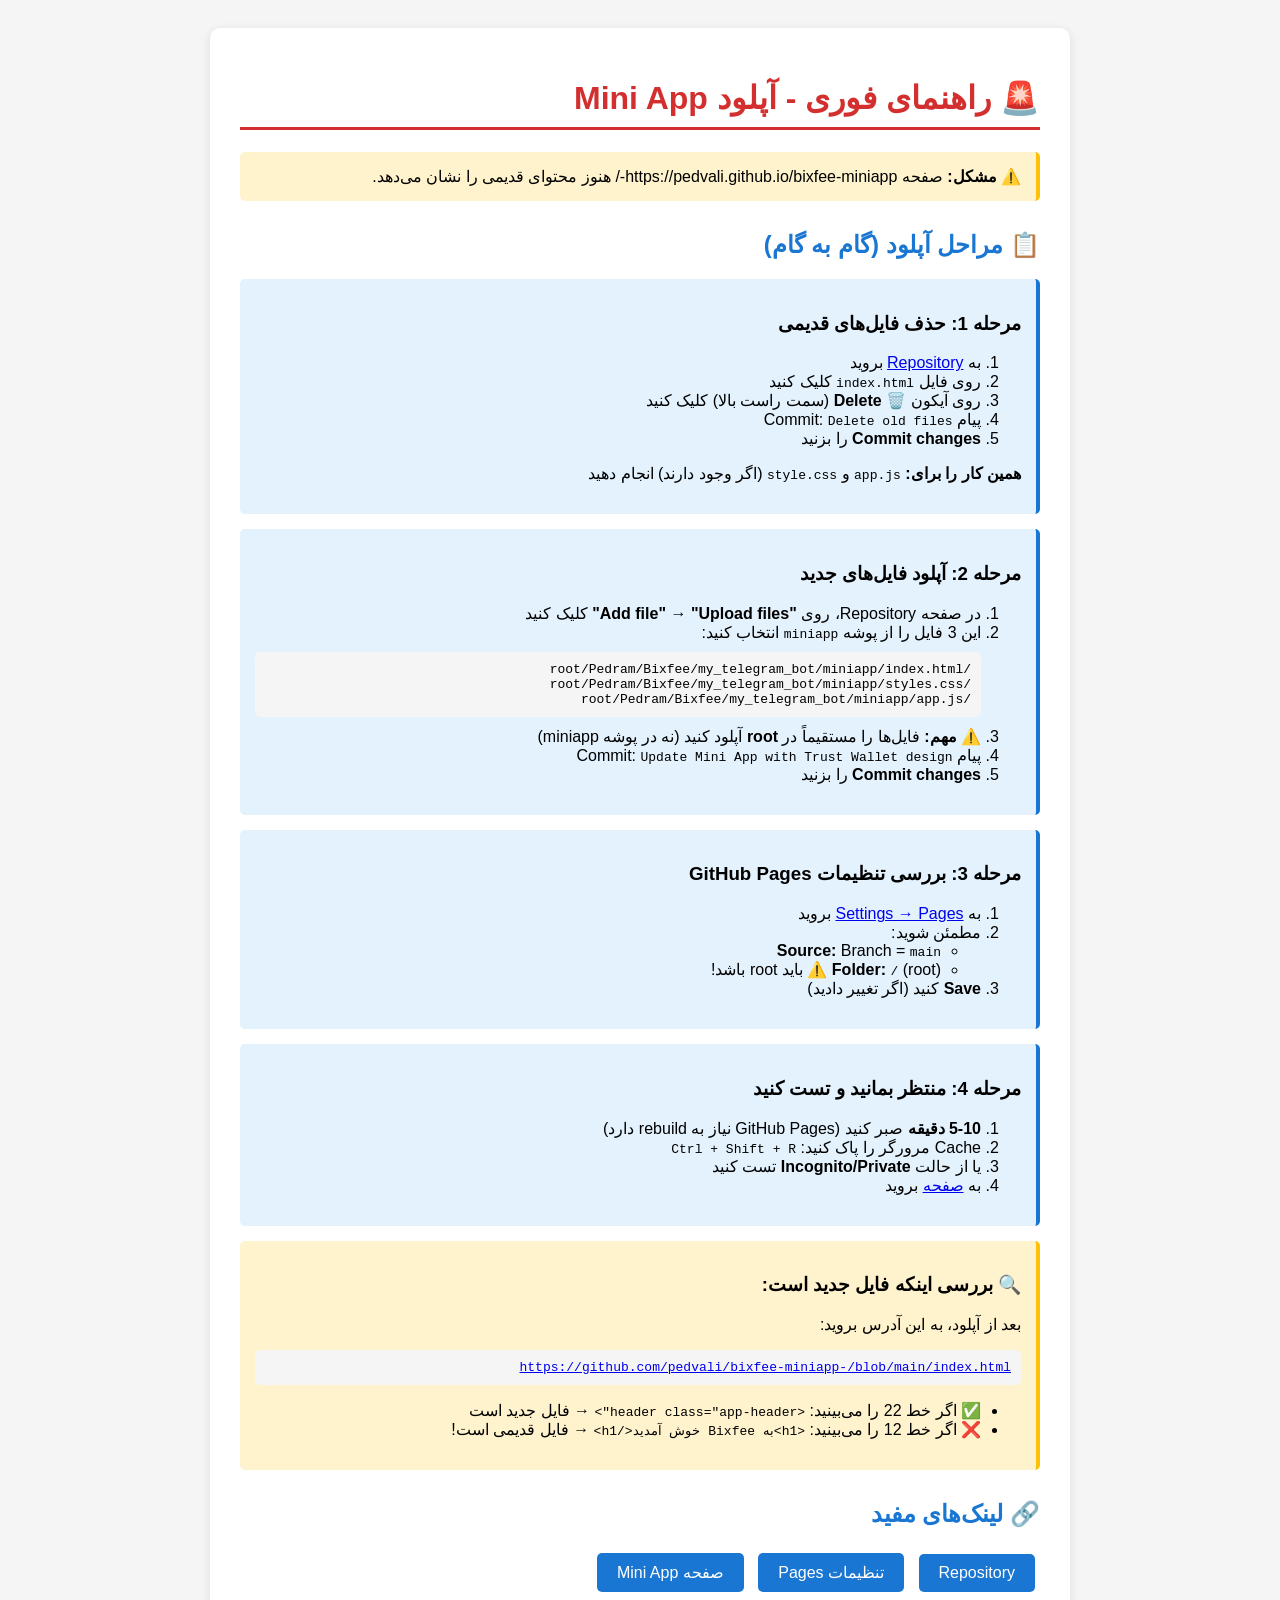
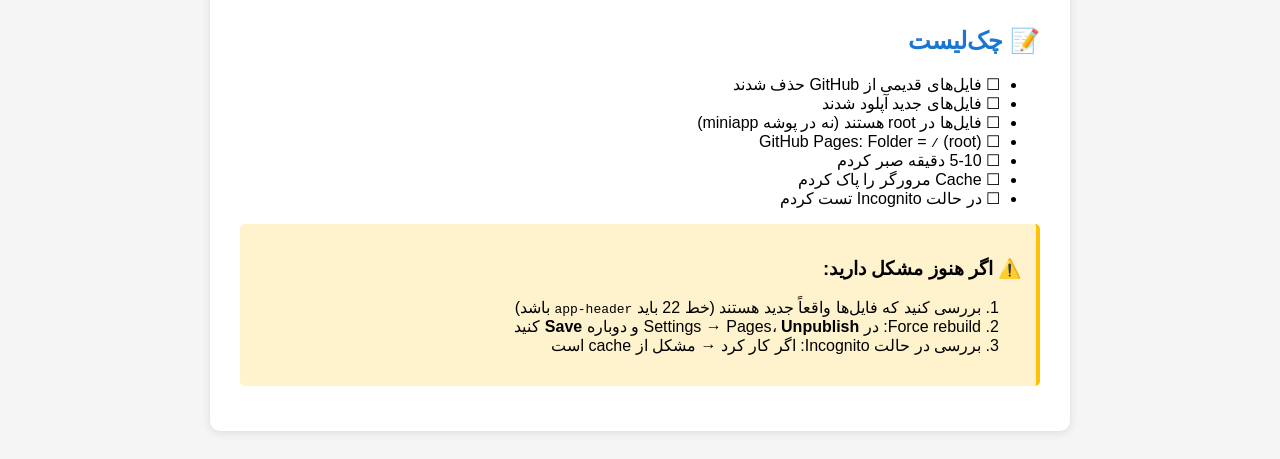
<file: آپلود_فوری.html>
<!DOCTYPE html>
<html lang="fa" dir="rtl">
<head>
    <meta charset="UTF-8">
    <title>راهنمای آپلود فوری</title>
    <style>
        body {
            font-family: Tahoma, Arial;
            direction: rtl;
            padding: 20px;
            background: #f5f5f5;
        }
        .container {
            max-width: 800px;
            margin: 0 auto;
            background: white;
            padding: 30px;
            border-radius: 10px;
            box-shadow: 0 2px 10px rgba(0,0,0,0.1);
        }
        h1 {
            color: #d32f2f;
            border-bottom: 3px solid #d32f2f;
            padding-bottom: 10px;
        }
        h2 {
            color: #1976d2;
            margin-top: 30px;
        }
        .step {
            background: #e3f2fd;
            padding: 15px;
            margin: 15px 0;
            border-right: 4px solid #1976d2;
            border-radius: 5px;
        }
        .important {
            background: #fff3cd;
            padding: 15px;
            margin: 15px 0;
            border-right: 4px solid #ffc107;
            border-radius: 5px;
        }
        .code {
            background: #f5f5f5;
            padding: 10px;
            border-radius: 5px;
            font-family: monospace;
            margin: 10px 0;
        }
        .btn {
            display: inline-block;
            background: #1976d2;
            color: white;
            padding: 10px 20px;
            text-decoration: none;
            border-radius: 5px;
            margin: 5px;
        }
        .btn:hover {
            background: #1565c0;
        }
    </style>
</head>
<body>
    <div class="container">
        <h1>🚨 راهنمای فوری - آپلود Mini App</h1>
        
        <div class="important">
            <strong>⚠️ مشکل:</strong> صفحه https://pedvali.github.io/bixfee-miniapp-/ هنوز محتوای قدیمی را نشان می‌دهد.
        </div>

        <h2>📋 مراحل آپلود (گام به گام)</h2>

        <div class="step">
            <h3>مرحله 1: حذف فایل‌های قدیمی</h3>
            <ol>
                <li>به <a href="https://github.com/pedvali/bixfee-miniapp-" target="_blank">Repository</a> بروید</li>
                <li>روی فایل <code>index.html</code> کلیک کنید</li>
                <li>روی آیکون <strong>🗑️ Delete</strong> (سمت راست بالا) کلیک کنید</li>
                <li>پیام Commit: <code>Delete old files</code></li>
                <li><strong>Commit changes</strong> را بزنید</li>
            </ol>
            <p><strong>همین کار را برای:</strong> <code>app.js</code> و <code>style.css</code> (اگر وجود دارند) انجام دهید</p>
        </div>

        <div class="step">
            <h3>مرحله 2: آپلود فایل‌های جدید</h3>
            <ol>
                <li>در صفحه Repository، روی <strong>"Add file"</strong> → <strong>"Upload files"</strong> کلیک کنید</li>
                <li>این 3 فایل را از پوشه <code>miniapp</code> انتخاب کنید:
                    <div class="code">
                        /root/Pedram/Bixfee/my_telegram_bot/miniapp/index.html<br>
                        /root/Pedram/Bixfee/my_telegram_bot/miniapp/styles.css<br>
                        /root/Pedram/Bixfee/my_telegram_bot/miniapp/app.js
                    </div>
                </li>
                <li><strong>⚠️ مهم:</strong> فایل‌ها را مستقیماً در <strong>root</strong> آپلود کنید (نه در پوشه miniapp)</li>
                <li>پیام Commit: <code>Update Mini App with Trust Wallet design</code></li>
                <li><strong>Commit changes</strong> را بزنید</li>
            </ol>
        </div>

        <div class="step">
            <h3>مرحله 3: بررسی تنظیمات GitHub Pages</h3>
            <ol>
                <li>به <a href="https://github.com/pedvali/bixfee-miniapp-/settings/pages" target="_blank">Settings → Pages</a> بروید</li>
                <li>مطمئن شوید:
                    <ul>
                        <li><strong>Source:</strong> Branch = <code>main</code></li>
                        <li><strong>Folder:</strong> <code>/</code> (root) ⚠️ باید root باشد!</li>
                    </ul>
                </li>
                <li><strong>Save</strong> کنید (اگر تغییر دادید)</li>
            </ol>
        </div>

        <div class="step">
            <h3>مرحله 4: منتظر بمانید و تست کنید</h3>
            <ol>
                <li><strong>5-10 دقیقه</strong> صبر کنید (GitHub Pages نیاز به rebuild دارد)</li>
                <li>Cache مرورگر را پاک کنید: <code>Ctrl + Shift + R</code></li>
                <li>یا از حالت <strong>Incognito/Private</strong> تست کنید</li>
                <li>به <a href="https://pedvali.github.io/bixfee-miniapp-/" target="_blank">صفحه</a> بروید</li>
            </ol>
        </div>

        <div class="important">
            <h3>🔍 بررسی اینکه فایل جدید است:</h3>
            <p>بعد از آپلود، به این آدرس بروید:</p>
            <div class="code">
                <a href="https://github.com/pedvali/bixfee-miniapp-/blob/main/index.html" target="_blank">
                    https://github.com/pedvali/bixfee-miniapp-/blob/main/index.html
                </a>
            </div>
            <ul>
                <li>✅ اگر خط 22 را می‌بینید: <code>&lt;header class="app-header"&gt;</code> → فایل جدید است</li>
                <li>❌ اگر خط 12 را می‌بینید: <code>&lt;h1&gt;به Bixfee خوش آمدید&lt;/h1&gt;</code> → فایل قدیمی است!</li>
            </ul>
        </div>

        <h2>🔗 لینک‌های مفید</h2>
        <a href="https://github.com/pedvali/bixfee-miniapp-" class="btn" target="_blank">Repository</a>
        <a href="https://github.com/pedvali/bixfee-miniapp-/settings/pages" class="btn" target="_blank">تنظیمات Pages</a>
        <a href="https://pedvali.github.io/bixfee-miniapp-/" class="btn" target="_blank">صفحه Mini App</a>

        <h2>📝 چک‌لیست</h2>
        <ul>
            <li>☐ فایل‌های قدیمی از GitHub حذف شدند</li>
            <li>☐ فایل‌های جدید آپلود شدند</li>
            <li>☐ فایل‌ها در root هستند (نه در پوشه miniapp)</li>
            <li>☐ GitHub Pages: Folder = <code>/</code> (root)</li>
            <li>☐ 5-10 دقیقه صبر کردم</li>
            <li>☐ Cache مرورگر را پاک کردم</li>
            <li>☐ در حالت Incognito تست کردم</li>
        </ul>

        <div class="important">
            <h3>⚠️ اگر هنوز مشکل دارید:</h3>
            <ol>
                <li>بررسی کنید که فایل‌ها واقعاً جدید هستند (خط 22 باید <code>app-header</code> باشد)</li>
                <li>Force rebuild: در Settings → Pages، <strong>Unpublish</strong> و دوباره <strong>Save</strong> کنید</li>
                <li>بررسی در حالت Incognito: اگر کار کرد → مشکل از cache است</li>
            </ol>
        </div>
    </div>
</body>
</html>
</file>
